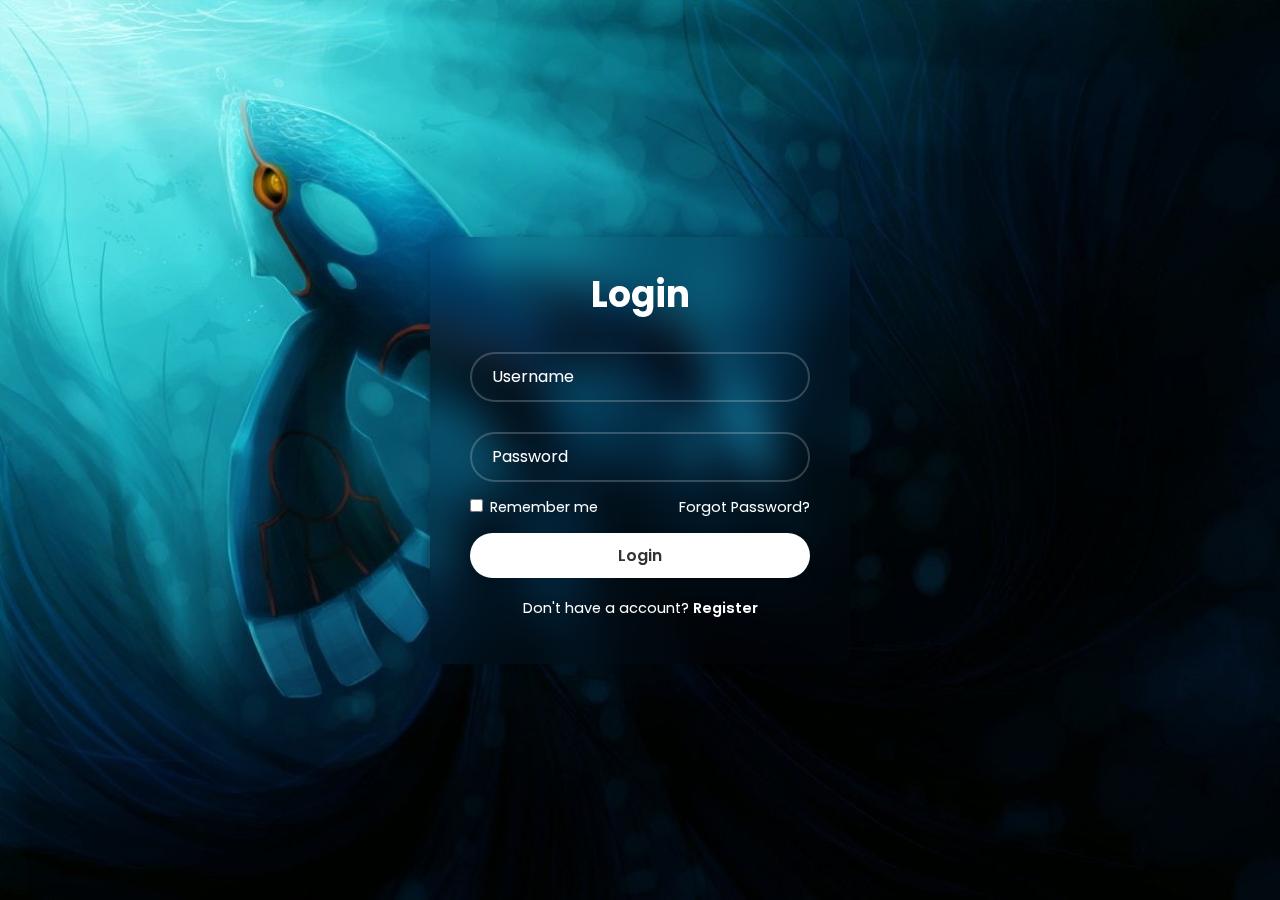
<file: pages/index.html>
<!DOCTYPE html>
<html lang="en">
<head>
    <meta charset="UTF-8">
    <meta http-equiv="X-UA-Compatible" content="IE=edge">
    <meta name="viewport" content="width=device-width, initial-scale=1.0">
    <title>Login</title>
    <link rel="stylesheet" href="index.css">
    <link href='https://unpkg.com/boxicons@2.1.4/css/boxicons.min.css' rel='stylesheet'>
</head>
<body>
  <div class="wrapper">
    <from action="">
      <h1>Login</h1>
      <div class="input-box">
        <input type="text" placeholder="Username" required>
        <box-icon type='solid' name='user'></box-icon>
      </div>
      <div class="input-box">
        <input type="password" placeholder="Password" required>
        <box-icon name='lock-alt' type='solid' ></box-icon>
      </div> 
      <div class="remember-forgot">
        <label>
          <input type="checkbox"> Remember me
        </label>
        <a href="#">Forgot Password?</a>
      </div>

      <button type="submit" class="btn">Login</button>

      <div class="register-link">
        <p>
          Don't have a account?
          <a href="#">Register</a>
        </p>
      </div>
    </from>
  </div>
</body>
</html>
</file>
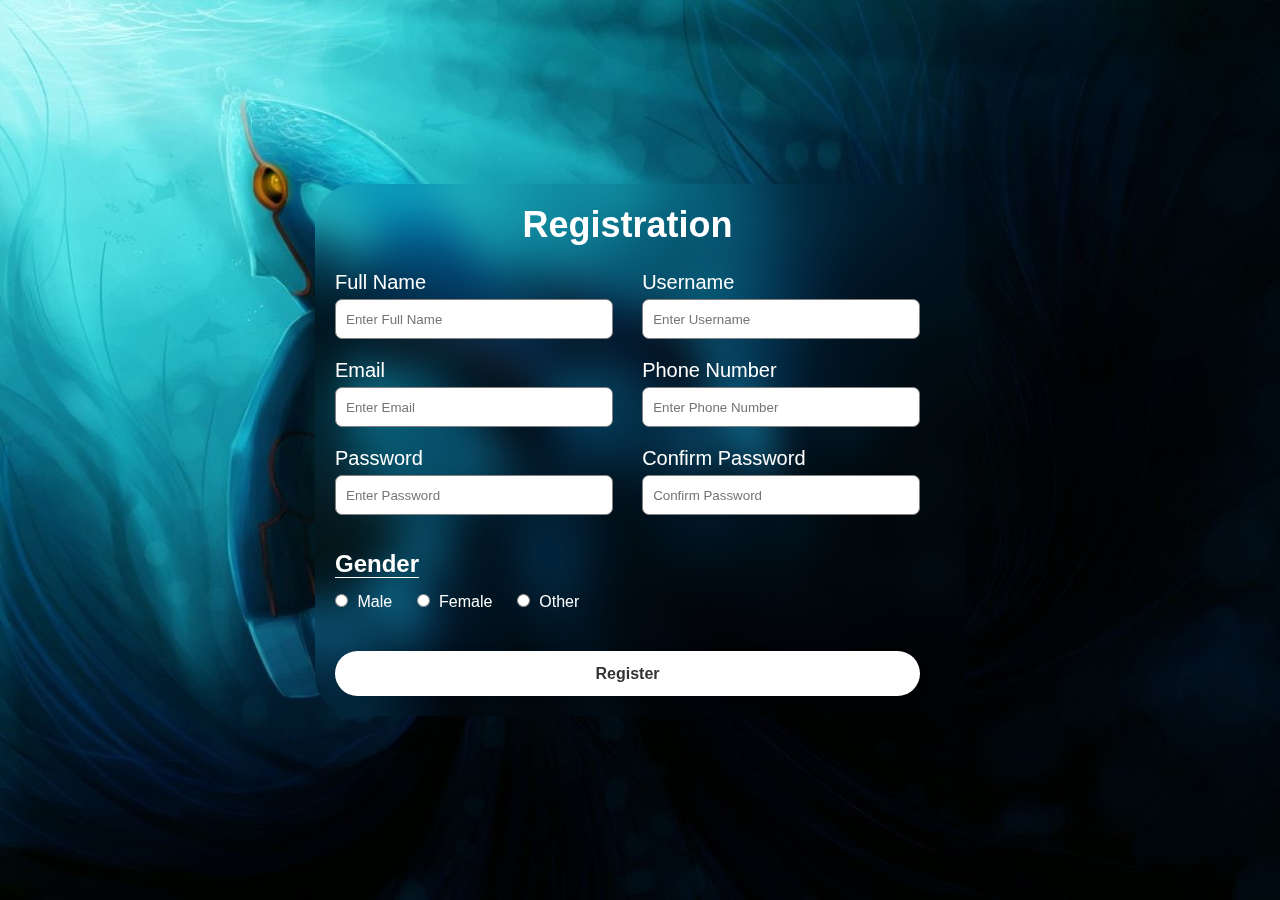
<file: pages/index2.html>
<!DOCTYPE html>
<html>
  <head>
    <meta charset="utf-8" />
    <title>Sign Up</title>
    <meta name="viewport" content="width=device-width, initial-scale=1.0"/>
    <link rel="stylesheet" href="index2.css" />
  </head>
  <body>
    <div class="container">
      <h1 class="form-title">Registration</h1>
      <form action="#">
        <div class="main-user-info">
          <div class="user-input-box">
            <label for="fullName">Full Name</label>
            <input type="text"
                    id="fullName"
                    name="fullName"
                    placeholder="Enter Full Name"/>
          </div>
          <div class="user-input-box">
            <label for="username">Username</label>
            <input type="text"
                    id="username"
                    name="username"
                    placeholder="Enter Username"/>
          </div>
          <div class="user-input-box">
            <label for="email">Email</label>
            <input type="email"
                    id="email"
                    name="email"
                    placeholder="Enter Email"/>
          </div>
          <div class="user-input-box">
            <label for="phoneNumber">Phone Number</label>
            <input type="text"
                    id="phoneNumber"
                    name="phoneNumber"
                    placeholder="Enter Phone Number"/>
          </div>
          <div class="user-input-box">
            <label for="password">Password</label>
            <input type="password"
                    id="password"
                    name="password"
                    placeholder="Enter Password"/>
          </div>
          <div class="user-input-box">
            <label for="confirmPassword">Confirm Password</label>
            <input type="password"
                    id="confirmPassword"
                    name="confirmPassword"
                    placeholder="Confirm Password"/>
          </div>
        </div>
        <div class="gender-details-box">
          <span class="gender-title">Gender</span>
          <div class="gender-category">
            <input type="radio" name="gender" id="male">
            <label for="male">Male</label>
            <input type="radio" name="gender" id="female">
            <label for="female">Female</label>
            <input type="radio" name="gender" id="other">
            <label for="other">Other</label>
          </div>
        </div>
        <div class="form-submit-btn">
          <input type="submit" value="Register">
        </div>
      </form>
    </div>
  </body>
</html>
</file>
<file: pages/index.css>
@import url("http://fonts.googleapis.com/css2?family=Poppins:wght@300;400;500;600;700;800;900&display=swap");

*{
  margin: 0;
  padding: 0;
  box-sizing: border-box;
  font-family: "Poppins", sans-serif;
}

body{
  display: flex;
  justify-content: center;
  align-items: center;
  min-height: 100vh;
  background: url('../images/10.jpg');
  background-size: cover;
  background-position: calc(center);
}

.wrapper{
  width: 420px;
  background: transparent;
  border: 2px soild rgba(255, 255, 255, .2);
  backdrop-filter: blur(20px);
  box-shadow: 0 0 10px rgba(0, 0, 0, .2);
  color: #fff;
  border-radius: 10px;
  padding: 30px 40px;
}

.wrapper h1{
  font-size: 36px;
  text-align: center;
}

.wrapper .input-box{
  position: relative;
  width: 100%;
  height: 50px;
  margin: 30px 0;
}

.input-box input{
  width: 100%;
  height: 100%;
  background: transparent;
  border: none;
  outline: none;
  border: 2px solid rgba(255, 255, 255, .2);
  border-radius: 40px;
  font-size: 16px;
  color: #fff;
  padding: 20px 45px 20px 20px;
}

.input-box input::placeholder{
  color: #fff;
}

.input-box i{
  position: absolute;
  right: 20px;
  top: 50%;
  transform: translate(-50%);
  font-size: 20px;
}

.wrapper .remember-forgot{
  display: flex;
  justify-content: space-between;
  font-size: 14.5px;
  margin: -15px 0 15px;
}

.remember-forgot label input{
  accent-color: #fff;
  margin-right: 3px;
}

.remember-forgot a{
  color: #fff;
  text-decoration: none;
}

.remember-forgot a:hover{
  text-decoration: underline;
}

.wrapper .btn{
  width: 100%;
  height: 45px;
  background: #fff;
  border: none;
  outline: none;
  border-radius: 40px;
  box-shadow: 0 0 10px rgba(0, 0, 0, .1);
  cursor: pointer;
  font-size: 16px;
  color: #333;
  font-weight: 600;
}

.wrapper .register-link{
  font-size: 14.5px;
  text-align: center;
  margin: 20px 0 15px;
}

.register-link p a{
  color: #fff;
  text-decoration: none;
  font-weight: 600;
}

.register-link p a:hover{
  text-decoration: underline;
}
</file>
<file: pages/index2.css>
*{
  padding: 0;
  margin: 0;
  box-sizing: border-box;
  font-family: sans-serif;
  
}

body{
  display: flex;
  height: 100vh;
  justify-content: center;
  align-items: center;
  background: url('../images/10.jpg');
  background-size: cover;
  background-position: calc(center);
}

.container{
  width: 100%;
  max-width: 650px;
  margin: 0 28px;
  background: transparent;
  border: none;
  outline: none;
  border: 2px soild rgba(255, 255, 255, .2);
  backdrop-filter: blur(20px);
  border-radius: 40px;
  padding: 20px 45px 20px 20px;
  color: #fff;
}

.form-title{
  font-size: 36px;
  text-align: center;
  color: white;
}

.main-user-info{
  display: flex;
  flex-wrap: wrap;
  justify-content: space-between;
  padding: 20px 0;
}

.user-input-box:nth-child(2n){
  justify-content: end;
}

.user-input-box{
  display: flex;
  flex-wrap: wrap;
  width: 50%;
  padding-bottom: 15px;
}

.user-input-box label{
  width: 95%;
  color: white;
  font-size: 20px;
  font-weight: 400;
  margin: 5px 0;
}

.user-input-box input{
  height: 40px;
  width: 95%;
  border-radius: 7px;
  outline: none;
  border: 1px solid grey;
  padding: 0 10px;
}

.gender-title{
  color:white;
  font-size: 24px;
  font-weight: 600;
  border-bottom: 1px solid white;
}

.gender-category{
  margin: 15px 0;
  color: white;
}

.gender-category label{
  padding: 0 20px 0 5px;
}

.gender-category label,
.gender-category input,
.form-submit-btn input{
  cursor: pointer;
}

.form-submit-btn{
  margin-top: 40px;
}

.form-submit-btn input{
  width: 100%;
  height: 45px;
  background: #fff;
  border: none;
  outline: none;
  border-radius: 40px;
  box-shadow: 0 0 10px rgba(0, 0, 0, .1);
  cursor: pointer;
  font-size: 16px;
  color: #333;
  font-weight: 600;
}

.form-submit-btn input:hover{
  background: rgba(56, 204, 93, 0.7);
  color: rgb(255, 255, 255);
}

@media(max-width: 600px){
  .container{
      min-width: 280px;
  }

  .user-input-box{
      margin-bottom: 12px;
      width: 100%;
  }

  .user-input-box:nth-child(2n){
      justify-content: space-between;
  }

  .gender-category{
      display: flex;
      justify-content: space-between;
      width: 100%;
  }

  .main-user-info{
      max-height: 380px;
      overflow: auto;
  }

  .main-user-info::-webkit-scrollbar{
      width: 0;
  }
}
</file>
